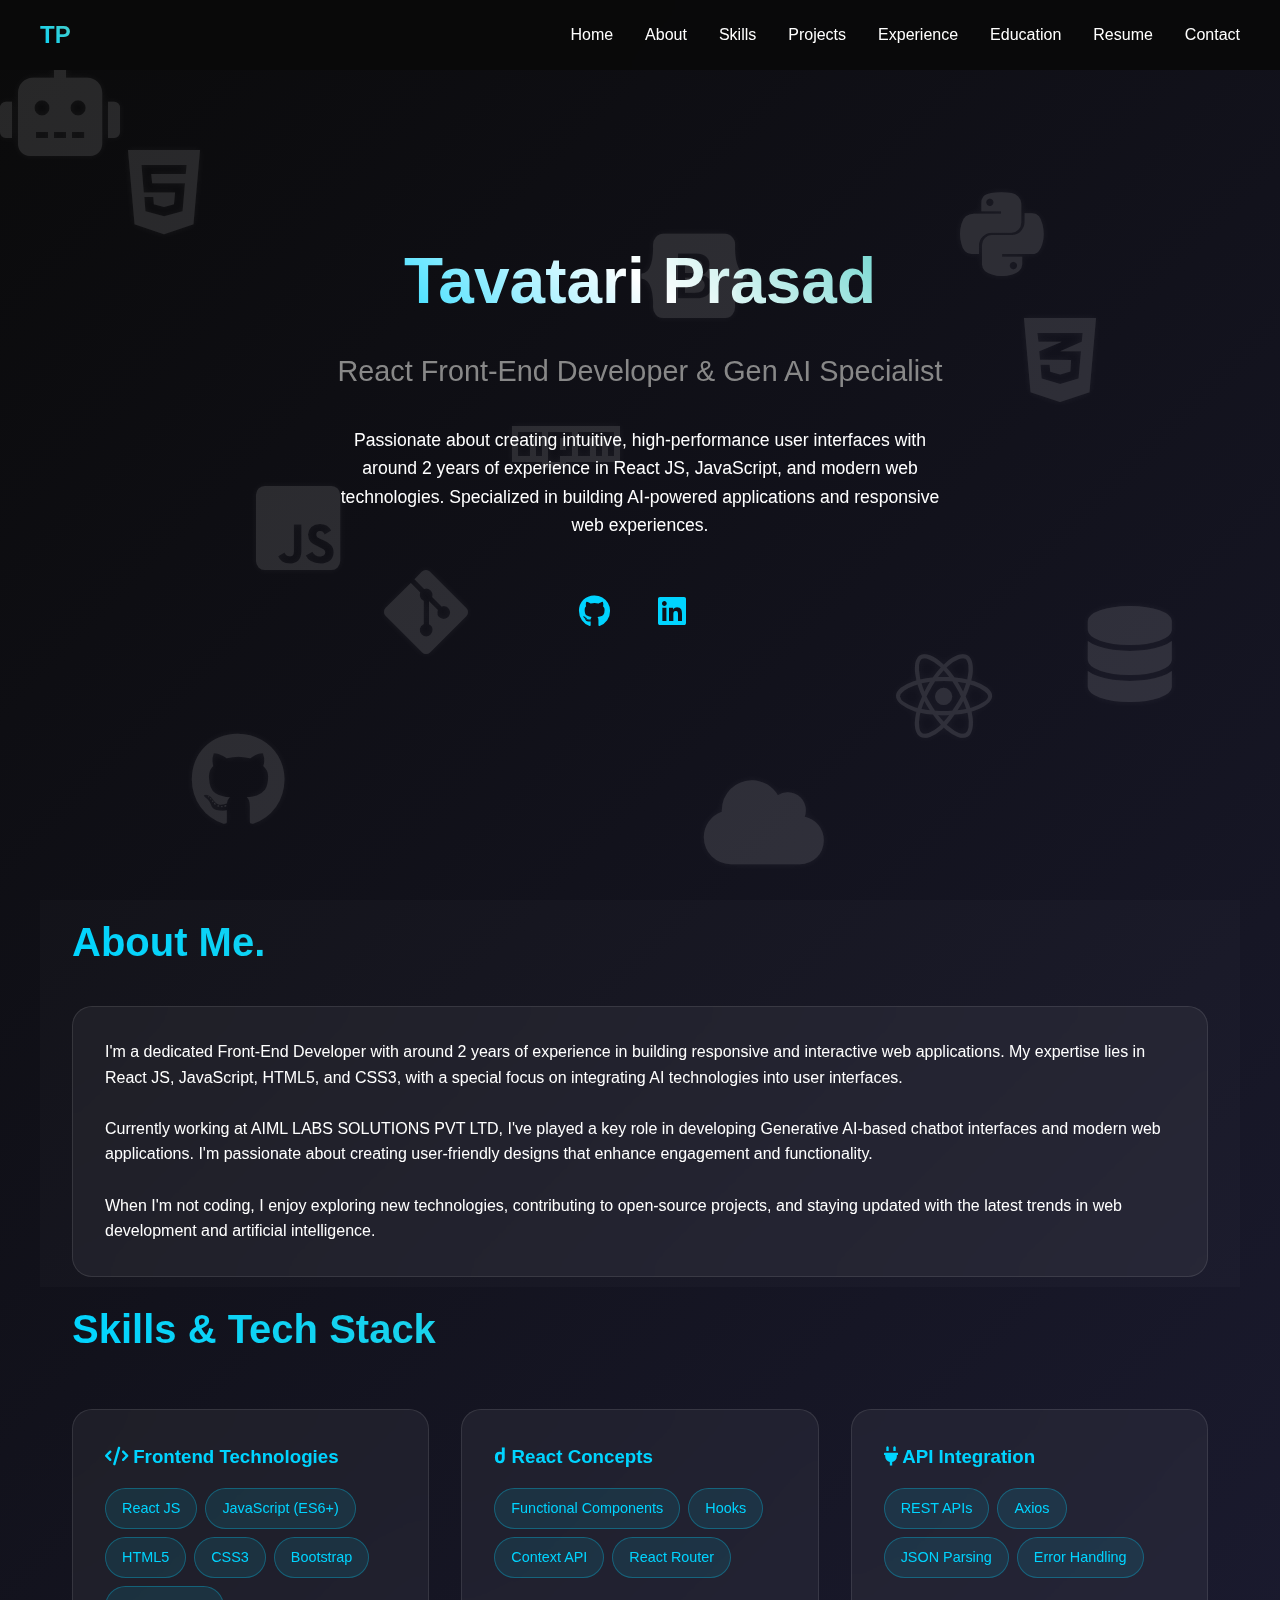
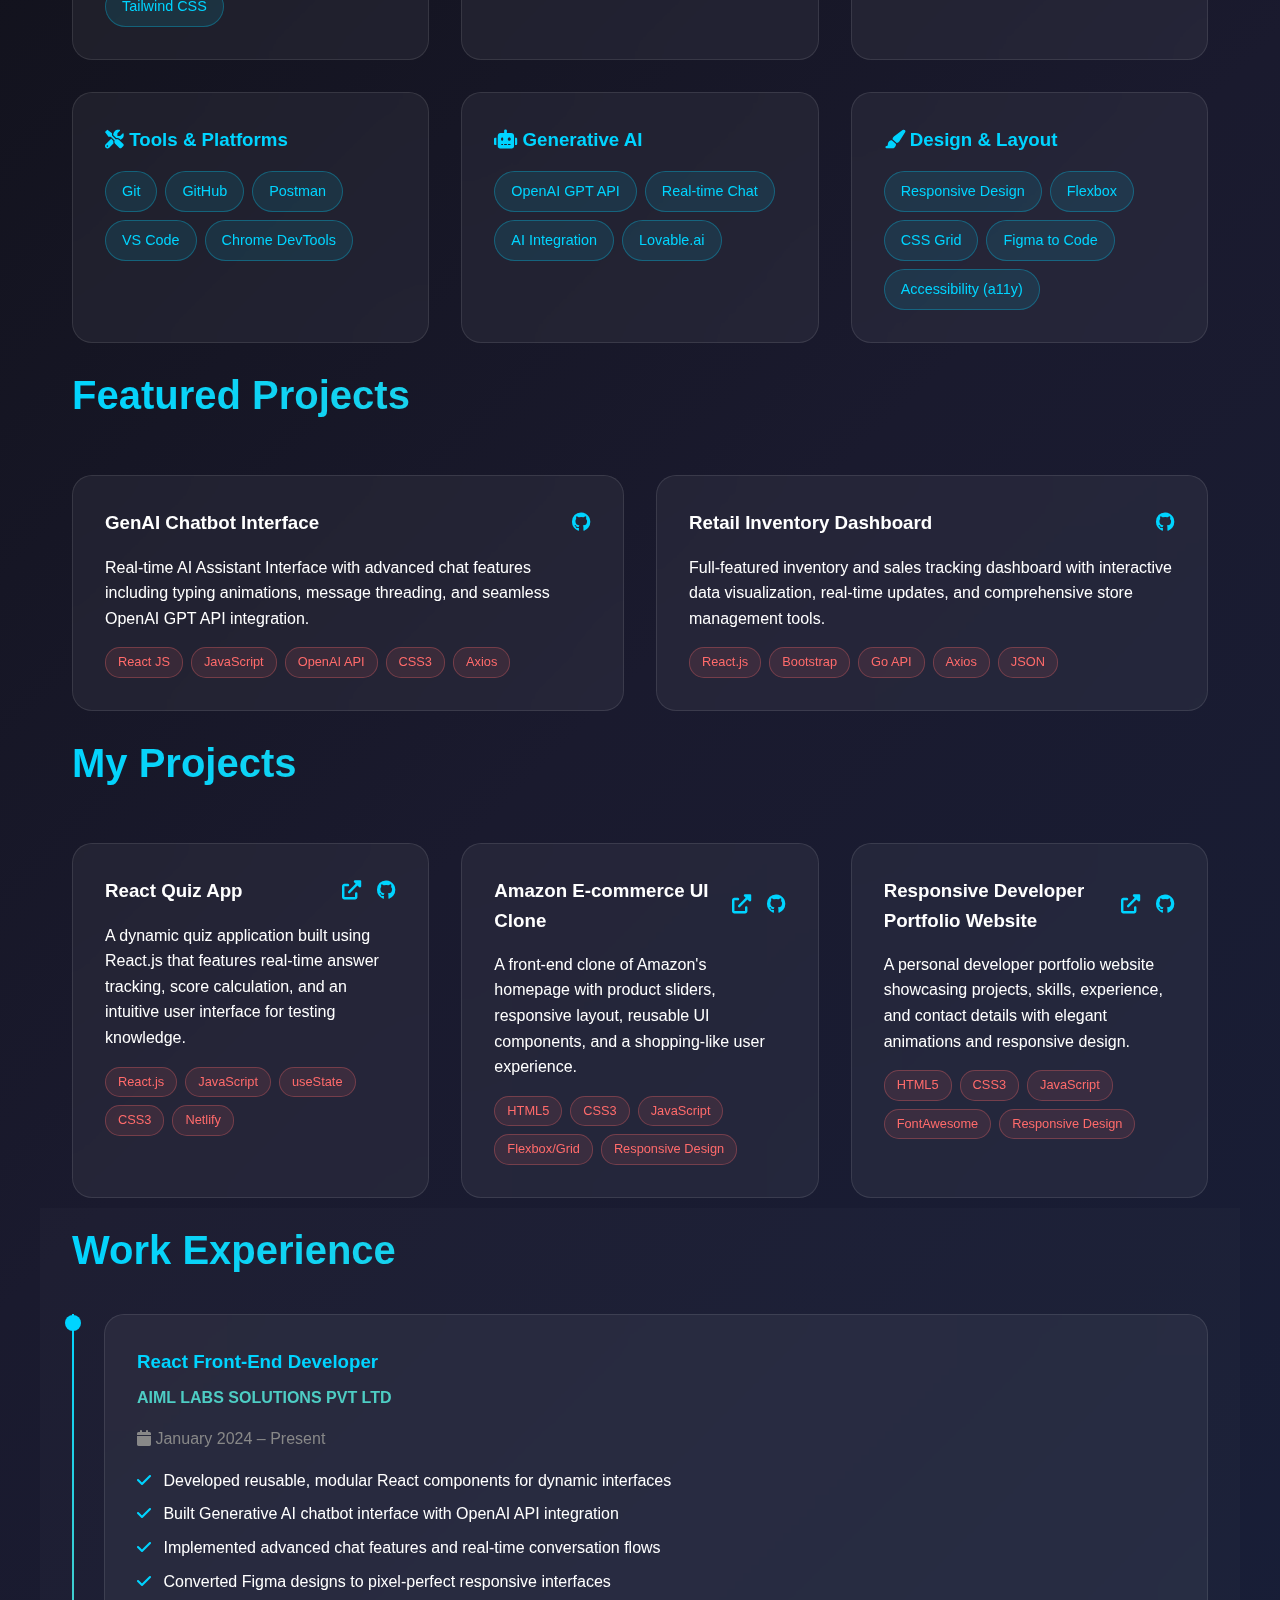
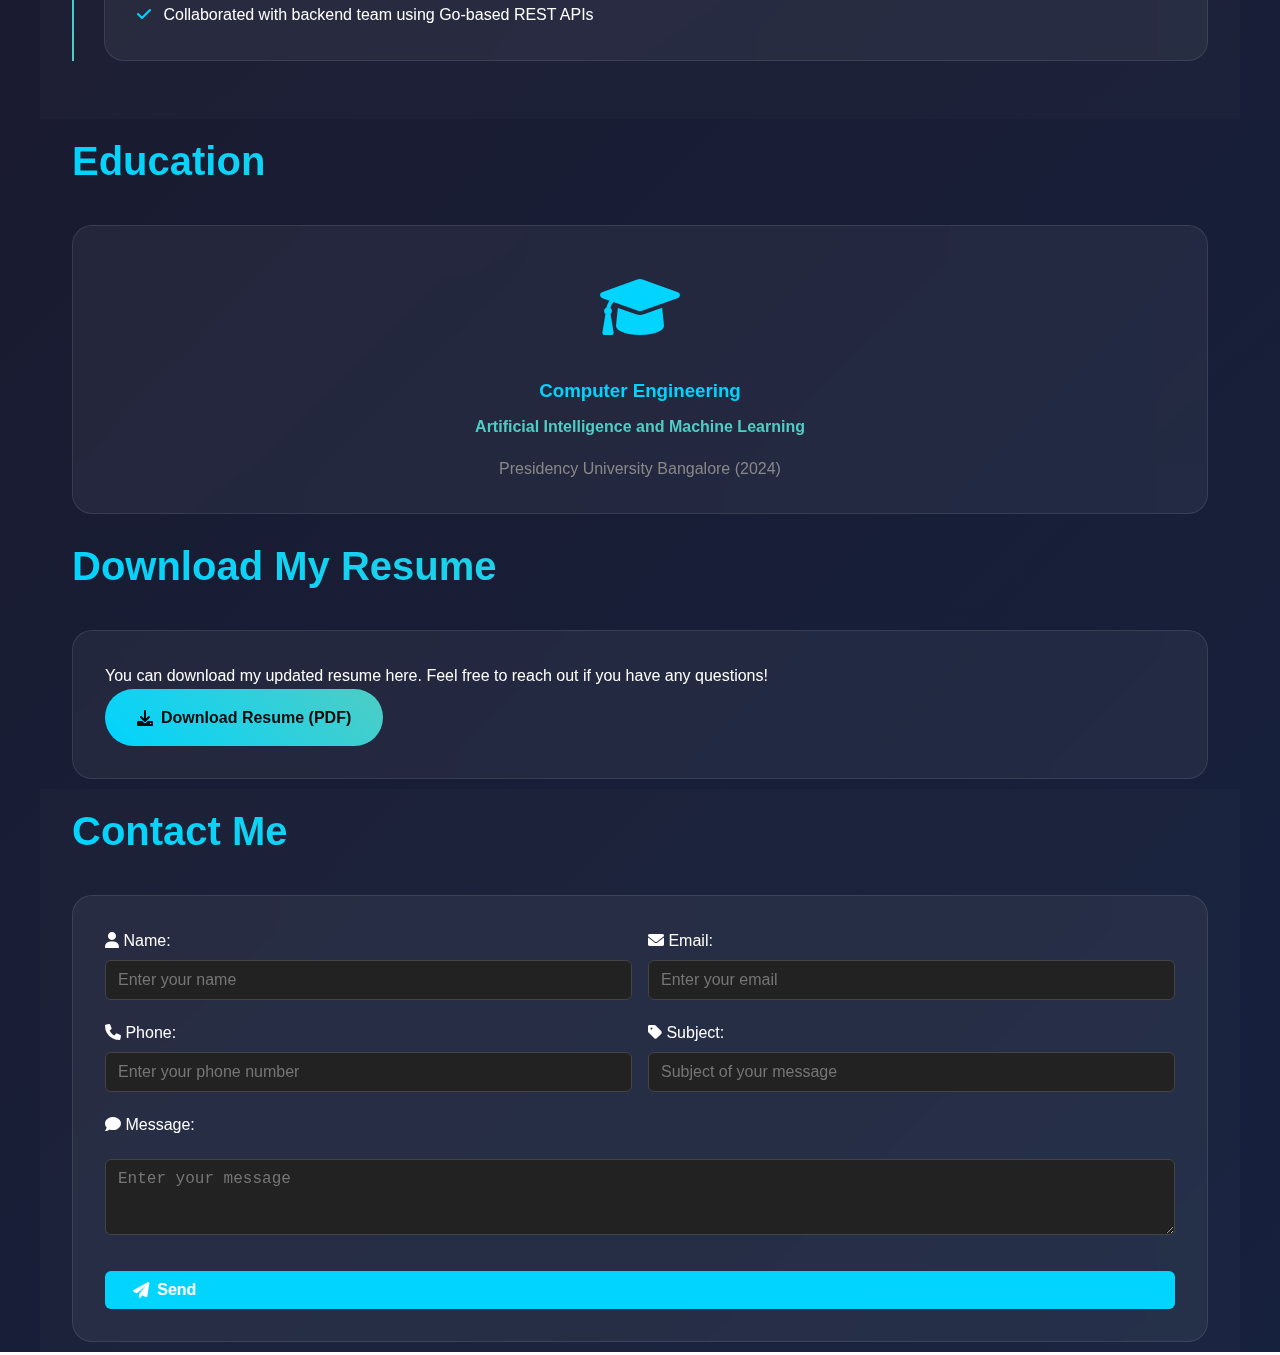
<file: index.html>
<!DOCTYPE html>
<html lang="en">
  <head>
    <meta charset="UTF-8" />
    <meta name="viewport" content="width=device-width, initial-scale=1.0" />
    <title>Tavatari Prasad - React Front-End Developer</title>
    <link
      href="https://cdnjs.cloudflare.com/ajax/libs/font-awesome/6.0.0/css/all.min.css"
      rel="stylesheet"
    />
    <link rel="stylesheet" href="Style.css" />
    <link
      href="https://cdnjs.cloudflare.com/ajax/libs/font-awesome/6.0.0/css/all.min.css"
      rel="stylesheet"
    />
  </head>
  <body>
    <!-- Animated Background -->
    <div class="particles" id="particles"></div>

    <!-- Navigation -->
    <nav id="navbar">
      <div class="nav-container">
        <div class="logo">TP</div>
        <ul class="nav-links">
          <li><a href="#home">Home</a></li>
          <li><a href="#about">About</a></li>
          <li><a href="#skills">Skills</a></li>
          <li><a href="#projects">Projects</a></li>
          <li><a href="#experience">Experience</a></li>
          <li><a href="#education">Education</a></li>
          <li><a href="#resume">Resume</a></li>
          <li><a href="#contact">Contact</a></li>
        </ul>
        <div class="mobile-toggle">
          <i class="fas fa-bars"></i>
        </div>
      </div>
    </nav>

    <!-- Home / Landing Page -->
    <section id="home" class="hero">
      <div class="hero-content">
        <h1>Tavatari Prasad</h1>
        <p class="subtitle">React Front-End Developer & Gen AI Specialist</p>
        <p class="description">
          Passionate about creating intuitive, high-performance user interfaces
          with around 2 years of experience in React JS, JavaScript, and modern
          web technologies. Specialized in building AI-powered applications and
          responsive web experiences.
        </p>
        <div class="social-links">
      <a href="https://github.com/PRASAD1912200" title="GitHub" target="_blank">
        <i class="fab fa-github"></i>
      </a>
      <a href="https://www.linkedin.com/in/prasadtavatari/" title="LinkedIn" target="_blank">
        <i class="fab fa-linkedin"></i>
      </a>
    </div>
      </div>
      
    </section>

    <!-- About Me -->
    <section id="about" class="about scroll-offset">
      <div class="about-text">
        <h2 class="section-title">About Me.</h2>
        <div class="glass-card">
          <p>
            I'm a dedicated Front-End Developer with around 2 years of
            experience in building responsive and interactive web applications.
            My expertise lies in React JS, JavaScript, HTML5, and CSS3, with a
            special focus on integrating AI technologies into user interfaces.
          </p>
          <br />
          <p>
            Currently working at AIML LABS SOLUTIONS PVT LTD, I've played a key
            role in developing Generative AI-based chatbot interfaces and modern
            web applications. I'm passionate about creating user-friendly
            designs that enhance engagement and functionality.
          </p>
          <br />
          <p>
            When I'm not coding, I enjoy exploring new technologies,
            contributing to open-source projects, and staying updated with the
            latest trends in web development and artificial intelligence.
          </p>
        </div>
      </div>
    </section>

    <!-- Skills / Tech Stack -->
    <section id="skills" class="skills scroll-offset">
      <h2 class="section-title">Skills & Tech Stack</h2>
      <div class="skills-grid">
        <div class="glass-card skill-category">
          <h3><i class="fas fa-code"></i> Frontend Technologies</h3>
          <div class="skill-tags">
            <span class="skill-tag">React JS</span>
            <span class="skill-tag">JavaScript (ES6+)</span>
            <span class="skill-tag">HTML5</span>
            <span class="skill-tag">CSS3</span>
            <span class="skill-tag">Bootstrap</span>
            <span class="skill-tag">Tailwind CSS</span>
          </div>
        </div>
        <div class="glass-card skill-category">
          <h3><i class="fas fa-react"></i> React Concepts</h3>
          <div class="skill-tags">
            <span class="skill-tag">Functional Components</span>
            <span class="skill-tag">Hooks</span>
            <span class="skill-tag">Context API</span>
            <span class="skill-tag">React Router</span>
          </div>
        </div>
        <div class="glass-card skill-category">
          <h3><i class="fas fa-plug"></i> API Integration</h3>
          <div class="skill-tags">
            <span class="skill-tag">REST APIs</span>
            <span class="skill-tag">Axios</span>
            <span class="skill-tag">JSON Parsing</span>
            <span class="skill-tag">Error Handling</span>
          </div>
        </div>
        <div class="glass-card skill-category">
          <h3><i class="fas fa-tools"></i> Tools & Platforms</h3>
          <div class="skill-tags">
            <span class="skill-tag">Git</span>
            <span class="skill-tag">GitHub</span>
            <span class="skill-tag">Postman</span>
            <span class="skill-tag">VS Code</span>
            <span class="skill-tag">Chrome DevTools</span>
          </div>
        </div>
        <div class="glass-card skill-category">
          <h3><i class="fas fa-robot"></i> Generative AI</h3>
          <div class="skill-tags">
            <span class="skill-tag">OpenAI GPT API</span>
            <span class="skill-tag">Real-time Chat</span>
            <span class="skill-tag">AI Integration</span>
            <span class="skill-tag">Lovable.ai</span>
          </div>
        </div>
        <div class="glass-card skill-category">
          <h3><i class="fas fa-paint-brush"></i> Design & Layout</h3>
          <div class="skill-tags">
            <span class="skill-tag">Responsive Design</span>
            <span class="skill-tag">Flexbox</span>
            <span class="skill-tag">CSS Grid</span>
            <span class="skill-tag">Figma to Code</span>
            <span class="skill-tag">Accessibility (a11y)</span>
          </div>
        </div>
      </div>
    </section>

    <!-- Projects -->
    <section id="projects" class="projects scroll-offset">
      <h2 class="section-title">Featured Projects</h2>
      <div class="projects-grid">
        <div class="glass-card project-card">
          <div class="project-header">
            <h3>GenAI Chatbot Interface</h3>
            <div class="project-links">
              <a href="https://github.com/PRASAD1912200/Chat_Bot" title="GitHub"
                ><i class="fab fa-github"></i
              ></a>
            </div>
          </div>
          <p>
            Real-time AI Assistant Interface with advanced chat features
            including typing animations, message threading, and seamless OpenAI
            GPT API integration.
          </p>
          <div class="tech-stack">
            <span class="tech-tag">React JS</span>
            <span class="tech-tag">JavaScript</span>
            <span class="tech-tag">OpenAI API</span>
            <span class="tech-tag">CSS3</span>
            <span class="tech-tag">Axios</span>
          </div>
        </div>
        <div class="glass-card project-card">
          <div class="project-header">
            <h3>Retail Inventory Dashboard</h3>
            <div class="project-links">
              <a
                href="https://github.com/PRASAD1912200/Retail-Inventory-Sales-Tracker-Dashboard"
                title="GitHub"
                ><i class="fab fa-github"></i
              ></a>
            </div>
          </div>
          <p>
            Full-featured inventory and sales tracking dashboard with
            interactive data visualization, real-time updates, and comprehensive
            store management tools.
          </p>
          <div class="tech-stack">
            <span class="tech-tag">React.js</span>
            <span class="tech-tag">Bootstrap</span>
            <span class="tech-tag">Go API</span>
            <span class="tech-tag">Axios</span>
            <span class="tech-tag">JSON</span>
          </div>
        </div>
      </div>
    </section>
    <section id="projects" class="projects scroll-offset">
      <h2 class="section-title">My Projects</h2>
      <div class="projects-grid">
        <div class="glass-card project-card">
          <div class="project-header">
            <h3>React Quiz App</h3>
            <div class="project-links">
              <a
                href="https://quiz-app-two-iota-63.vercel.app/"
                title="Live Demo"
                ><i class="fas fa-external-link-alt"></i
              ></a>
              <a
                href="https://github.com/PRASAD1912200/Quiz_App"
                title="GitHub"
                target="_blank"
              >
                <i class="fab fa-github"></i>
              </a>
            </div>
          </div>
          <p>
            A dynamic quiz application built using React.js that features
            real-time answer tracking, score calculation, and an intuitive user
            interface for testing knowledge.
          </p>
          <div class="tech-stack">
            <span class="tech-tag">React.js</span>
            <span class="tech-tag">JavaScript</span>
            <span class="tech-tag">useState</span>
            <span class="tech-tag">CSS3</span>
            <span class="tech-tag">Netlify</span>
          </div>
        </div>
        <div class="glass-card project-card">
          <div class="project-header">
            <h3>Amazon E-commerce UI Clone</h3>
            <div class="project-links">
              <a
                href="https://amazon-clone-app-two.vercel.app/"
                title="Live Demo"
                ><i class="fas fa-external-link-alt"></i
              ></a>
              <a
                href="https://github.com/PRASAD1912200/Amazon_Clone_App"
                title="GitHub"
                ><i class="fab fa-github"></i
              ></a>
            </div>
          </div>
          <p>
            A front-end clone of Amazon's homepage with product sliders,
            responsive layout, reusable UI components, and a shopping-like user
            experience.
          </p>
          <div class="tech-stack">
            <span class="tech-tag">HTML5</span>
            <span class="tech-tag">CSS3</span>
            <span class="tech-tag">JavaScript</span>
            <span class="tech-tag">Flexbox/Grid</span>
            <span class="tech-tag">Responsive Design</span>
          </div>
        </div>
        <div class="glass-card project-card">
          <div class="project-header">
            <h3>Responsive Developer Portfolio Website</h3>
            <div class="project-links">
              <a
                href="https://port-folio-alpha-swart.vercel.app/"
                title="Live Demo"
                target="_blank"
                ><i class="fas fa-external-link-alt"></i
              ></a>
              <a
                href="https://github.com/PRASAD1912200/PortFolio"
                title="GitHub"
                target="_blank"
                ><i class="fab fa-github"></i
              ></a>
            </div>
          </div>
          <p>
            A personal developer portfolio website showcasing projects, skills,
            experience, and contact details with elegant animations and
            responsive design.
          </p>
          <div class="tech-stack">
            <span class="tech-tag">HTML5</span>
            <span class="tech-tag">CSS3</span>
            <span class="tech-tag">JavaScript</span>
            <span class="tech-tag">FontAwesome</span>
            <span class="tech-tag">Responsive Design</span>
          </div>
        </div>
      </div>
    </section>

    <!-- Experience / Work History -->
    <section id="experience" class="experience scroll-offset">
      <h2 class="section-title">Work Experience</h2>
      <div class="timeline">
        <div class="timeline-item glass-card">
          <h3 style="color: var(--primary); margin-bottom: 0.5rem">
            React Front-End Developer
          </h3>
          <h4 style="color: var(--accent); margin-bottom: 1rem">
            AIML LABS SOLUTIONS PVT LTD
          </h4>
          <p style="color: var(--gray); margin-bottom: 1rem">
            <i class="fas fa-calendar"></i> January 2024 – Present
          </p>
          <ul style="list-style: none; padding: 0">
            <li style="margin-bottom: 0.5rem">
              <i
                class="fas fa-check"
                style="color: var(--primary); margin-right: 0.5rem"
              ></i>
              Developed reusable, modular React components for dynamic
              interfaces
            </li>
            <li style="margin-bottom: 0.5rem">
              <i
                class="fas fa-check"
                style="color: var(--primary); margin-right: 0.5rem"
              ></i>
              Built Generative AI chatbot interface with OpenAI API integration
            </li>
            <li style="margin-bottom: 0.5rem">
              <i
                class="fas fa-check"
                style="color: var(--primary); margin-right: 0.5rem"
              ></i>
              Implemented advanced chat features and real-time conversation
              flows
            </li>
            <li style="margin-bottom: 0.5rem">
              <i
                class="fas fa-check"
                style="color: var(--primary); margin-right: 0.5rem"
              ></i>
              Converted Figma designs to pixel-perfect responsive interfaces
            </li>
            <li>
              <i
                class="fas fa-check"
                style="color: var(--primary); margin-right: 0.5rem"
              ></i>
              Collaborated with backend team using Go-based REST APIs
            </li>
          </ul>
        </div>
      </div>
    </section>

    <!-- Education -->
    <section id="education" class="education scroll-offset">
      <h2 class="section-title">Education</h2>
      <div class="glass-card education-card">
        <div class="education-icon">
          <i class="fas fa-graduation-cap"></i>
        </div>
        <h3 style="color: var(--primary); margin-bottom: 0.5rem">
          Computer Engineering
        </h3>
        <h4 style="color: var(--accent); margin-bottom: 1rem">
          Artificial Intelligence and Machine Learning
        </h4>
        <p style="color: var(--gray)">Presidency University Bangalore (2024)</p>
      </div>
    </section>

    <section id="resume" class="resume scroll-offset">
      <h2 class="section-title">Download My Resume</h2>
      <div class="resume-content glass-card">
        <p>
          You can download my updated resume here. Feel free to reach out if you
          have any questions!
        </p>
        <a
          href="Assets/React_Prasad_.pdf"
          class="btn btn-primary"
          download
        >
          <i class="fas fa-download"></i> Download Resume (PDF)
        </a>
      </div>
    </section>
    <section id="contact" class="contact scroll-offset">
      <h2 class="section-title">Contact Me</h2>
      <div class="glass-card contact-card">
        <!-- CONTACT FORM -->
        <form id="contactForm" class="contact-form">
          <div style="display: flex; gap: 16px">
            <div style="flex: 1">
              <label for="name"><i class="fas fa-user"></i> Name:</label>
              <input
                type="text"
                id="name"
                name="name"
                placeholder="Enter your name"
                required
              />
            </div>
            <div style="flex: 1">
              <label for="email"><i class="fas fa-envelope"></i> Email:</label>
              <input
                type="email"
                id="email"
                name="email"
                placeholder="Enter your email"
                required
              />
            </div>
          </div>

          <div style="display: flex; gap: 16px">
            <div style="flex: 1">
              <label for="phone"><i class="fas fa-phone"></i> Phone:</label>
              <input
                type="tel"
                id="phone"
                name="phone"
                placeholder="Enter your phone number"
                required
              />
            </div>
            <div style="flex: 1">
              <label for="subject"><i class="fas fa-tag"></i> Subject:</label>
              <input
                type="text"
                id="subject"
                name="subject"
                placeholder="Subject of your message"
                required
              />
            </div>
          </div>

          <label for="message"><i class="fas fa-comment"></i> Message:</label>
          <textarea
            id="message"
            name="message"
            rows="3"
            placeholder="Enter your message"
            required
          ></textarea>

          <button
            type="submit"
            class="btn btn-secondary"
            style="margin-top: 16px"
          >
            <i class="fas fa-paper-plane"></i> Send
          </button>
        </form>

        <!-- SUCCESS MESSAGE -->
        <div id="formSuccess" class="form-success">
          <i class="fas fa-check-circle"></i> Thank you! Your message has been
          sent.
        </div>
      </div>
    </section>

    <!-- Floating Skill Icons Background -->
    <div class="icon-background">
      <i class="fab fa-html5"></i>
      <i class="fab fa-css3-alt"></i>
      <i class="fab fa-js-square"></i>
      <i class="fab fa-react"></i>
      <i class="fab fa-bootstrap"></i>
      <i class="fab fa-git-alt"></i>
      <i class="fab fa-github"></i>
      <i class="fab fa-python"></i>
      <i class="fab fa-npm"></i>
      <i class="fas fa-database"></i>
      <i class="fas fa-cloud"></i>
      <i class="fas fa-robot"></i>
    </div>
    <script>
      const form = document.getElementById("contactForm");
      const successMessage = document.getElementById("formSuccess");

      form.addEventListener("submit", function (event) {
        event.preventDefault(); // Stop page reload

        const formData = new FormData(form);

        fetch("https://formspree.io/f/xldlllay", {
          method: "POST",
          body: formData,
          headers: {
            Accept: "application/json",
          },
        })
          .then((response) => {
            if (response.ok) {
              form.classList.add("hidden"); // Hide the form smoothly
              successMessage.classList.add("show"); // Show thank-you message
              form.reset();
            } else {
              alert("❌ Submission failed. Please try again.");
            }
          })
          .catch(() => {
            alert(
              "❌ Submission error. Please check your internet connection."
            );
          });
      });
    </script>
  </body>
</html>
</file>
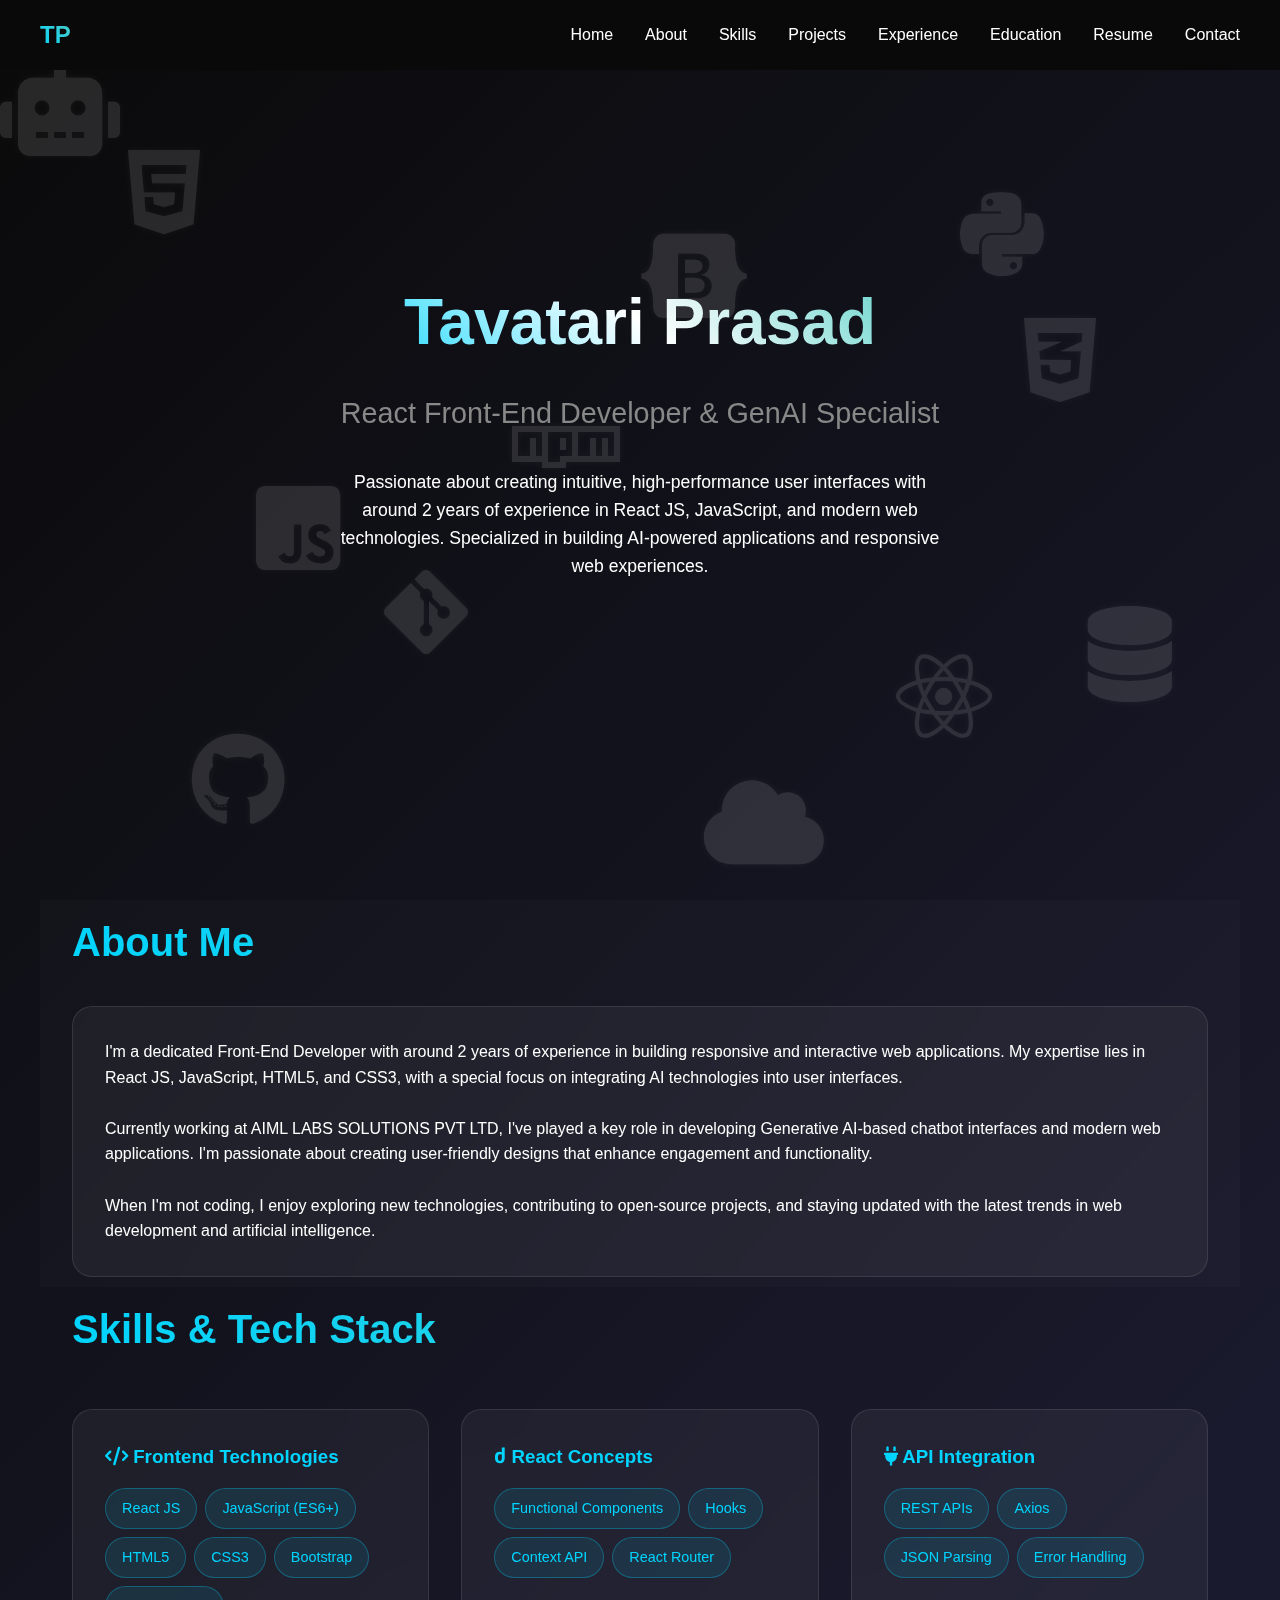
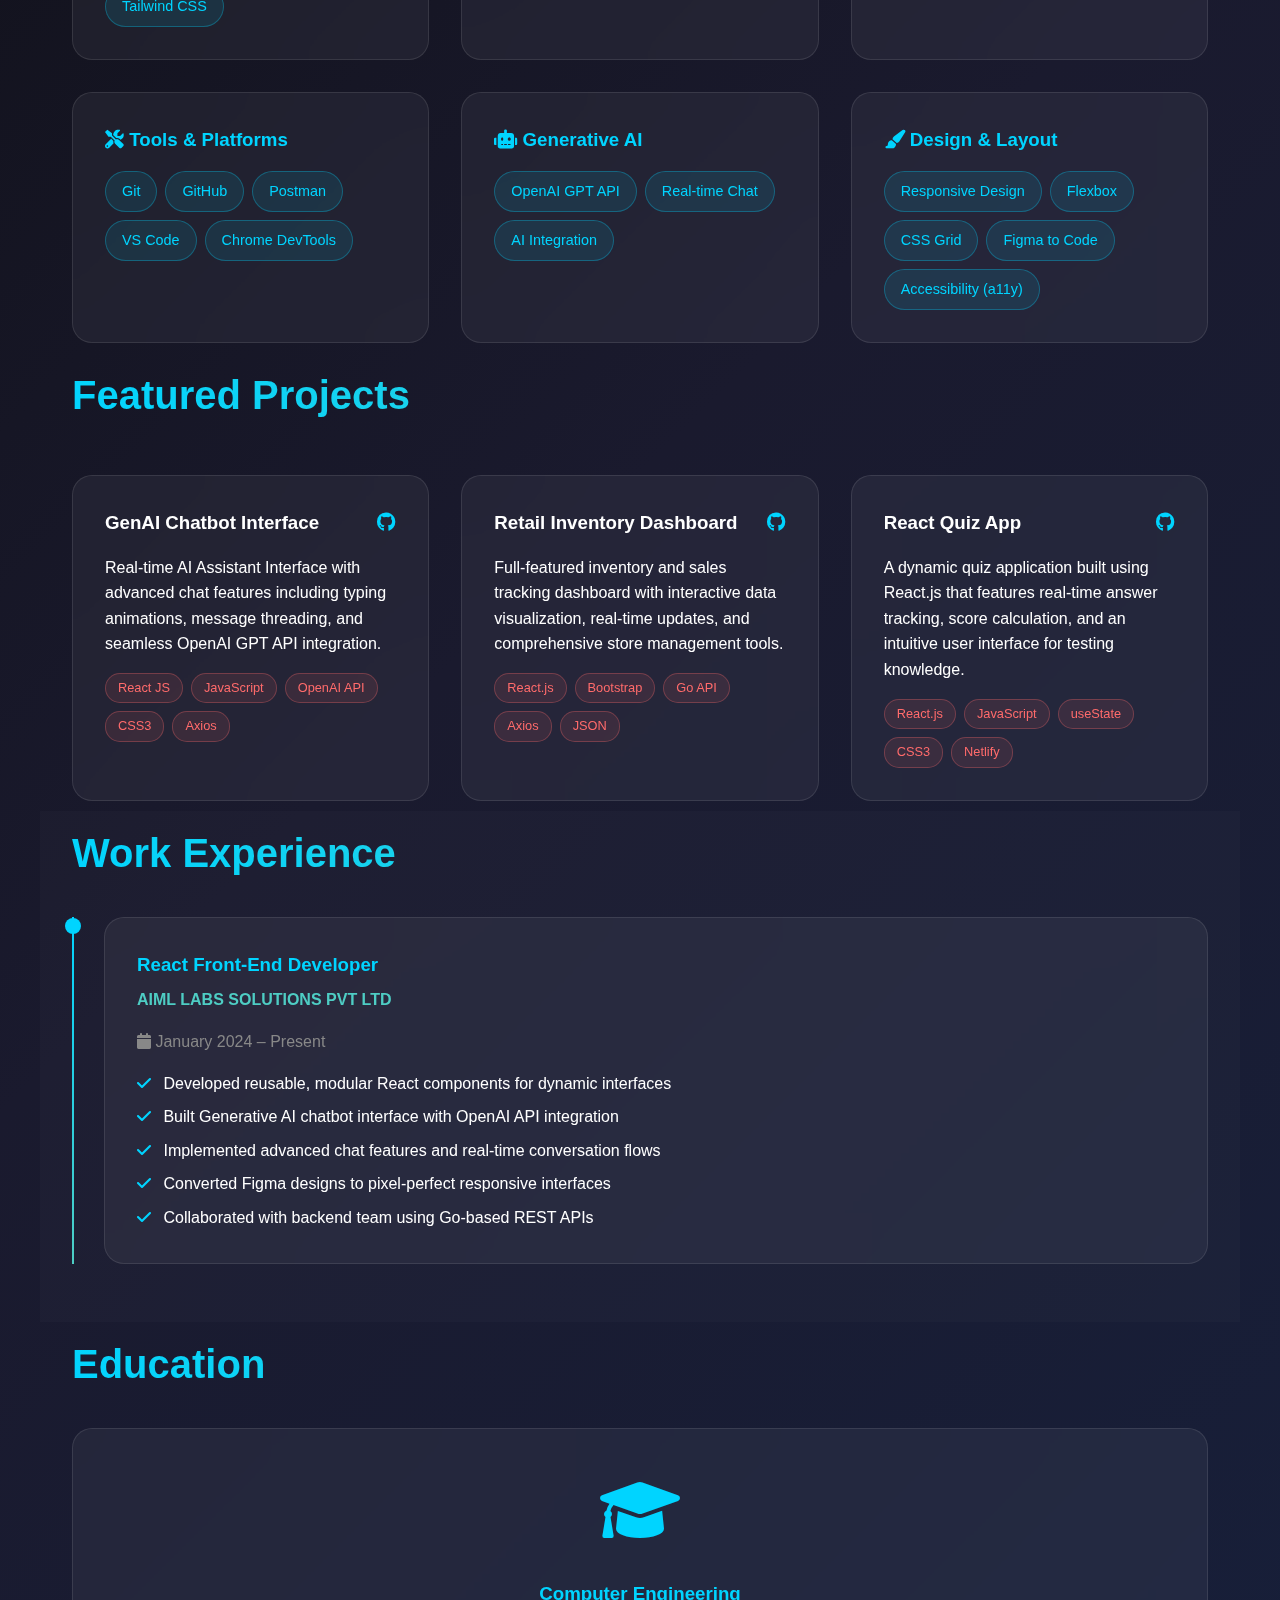
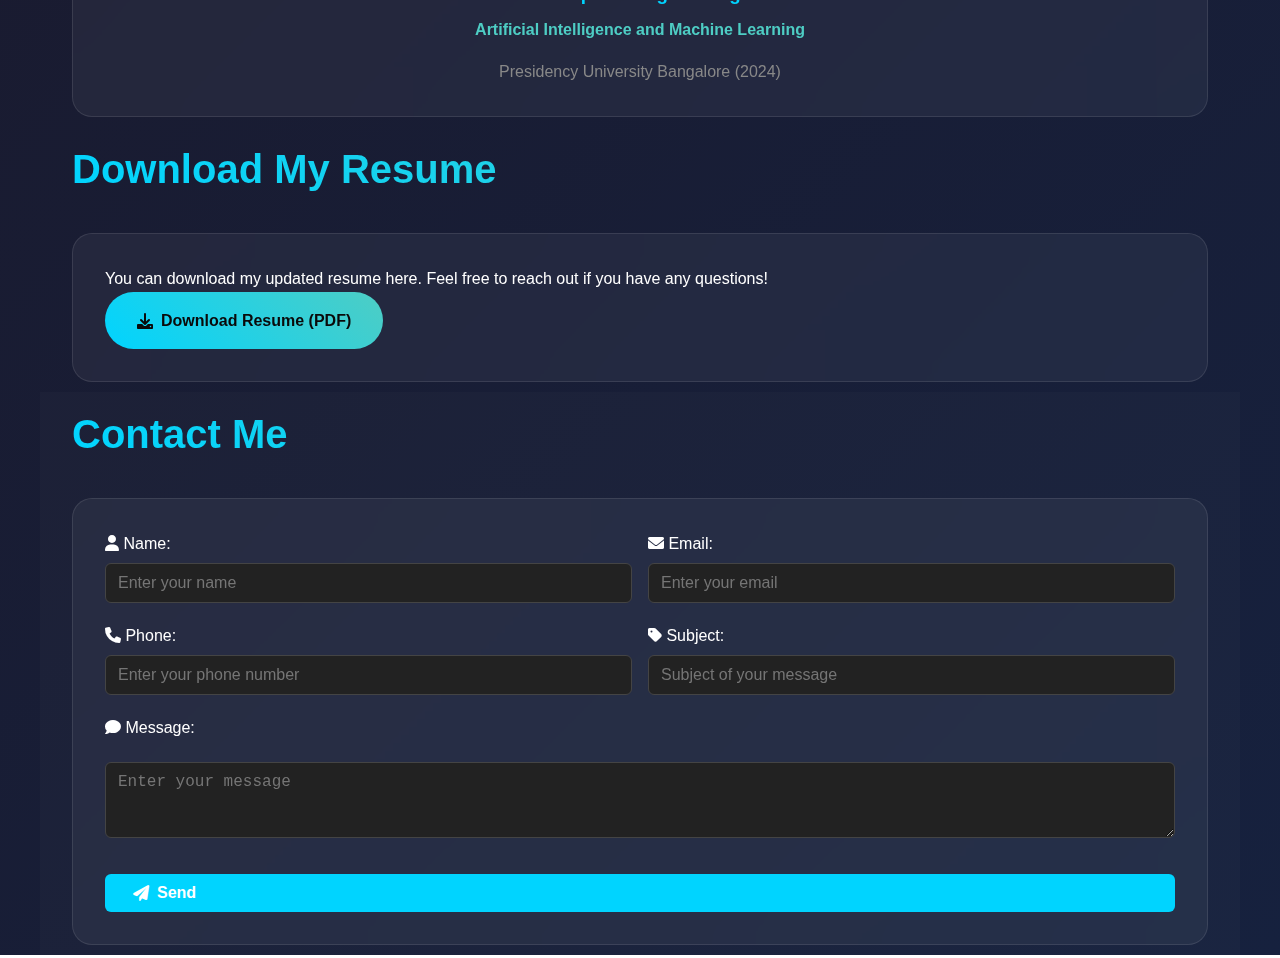
<file: PortFolio.html>
<!DOCTYPE html>
<html lang="en">
<head>
    <meta charset="UTF-8">
    <meta name="viewport" content="width=device-width, initial-scale=1.0">
    <title>Tavatari Prasad - React Front-End Developer</title>
    <link href="https://cdnjs.cloudflare.com/ajax/libs/font-awesome/6.0.0/css/all.min.css" rel="stylesheet">
    <link rel="stylesheet" href="Style.css">
    <link href="https://cdnjs.cloudflare.com/ajax/libs/font-awesome/6.0.0/css/all.min.css" rel="stylesheet">

</head>
<body>
    <!-- Animated Background -->
    <div class="particles" id="particles"></div>

    <!-- Navigation -->
    <nav id="navbar">
        <div class="nav-container">
            <div class="logo">TP</div>
            <ul class="nav-links">
                <li><a href="#home">Home</a></li>
                <li><a href="#about">About</a></li>
                <li><a href="#skills">Skills</a></li>
                <li><a href="#projects">Projects</a></li>
                <li><a href="#experience">Experience</a></li>
                <li><a href="#education">Education</a></li>
                <li><a href="#resume">Resume</a></li>
                <li><a href="#contact">Contact</a></li>
                
            </ul>
            <div class="mobile-toggle">
                <i class="fas fa-bars"></i>
            </div>
        </div>
    </nav>

    <!-- Home / Landing Page -->
    <section id="home" class="hero">
        
        <div class="hero-content">
            <h1>Tavatari Prasad</h1>
            <p class="subtitle">React Front-End Developer & GenAI Specialist</p>
            <p class="description">
                Passionate about creating intuitive, high-performance user interfaces with around 2 years of experience in React JS, JavaScript, and modern web technologies. Specialized in building AI-powered applications and responsive web experiences.
            </p>
            
        </div>
    </section>

    <!-- About Me -->
    <section id="about" class="about scroll-offset">
        
            
            <div class="about-text ">
                <h2 class="section-title">About Me</h2>
                <div class="glass-card">
                <p>
                    I'm a dedicated Front-End Developer with around 2 years of experience in building responsive and interactive web applications. My expertise lies in React JS, JavaScript, HTML5, and CSS3, with a special focus on integrating AI technologies into user interfaces.
                </p>
                <br>
                <p>
                    Currently working at AIML LABS SOLUTIONS PVT LTD, I've played a key role in developing Generative AI-based chatbot interfaces and modern web applications. I'm passionate about creating user-friendly designs that enhance engagement and functionality.
                </p>
                <br>
                <p>
                    When I'm not coding, I enjoy exploring new technologies, contributing to open-source projects, and staying updated with the latest trends in web development and artificial intelligence.
                </p>
                </div>
            </div>
        
    </section>

    <!-- Skills / Tech Stack -->
    <section id="skills" class="skills scroll-offset">
        <h2 class="section-title">Skills & Tech Stack</h2>
        <div class="skills-grid">
            <div class="glass-card skill-category">
                <h3><i class="fas fa-code"></i> Frontend Technologies</h3>
                <div class="skill-tags">
                    <span class="skill-tag">React JS</span>
                    <span class="skill-tag">JavaScript (ES6+)</span>
                    <span class="skill-tag">HTML5</span>
                    <span class="skill-tag">CSS3</span>
                    <span class="skill-tag">Bootstrap</span>
                    <span class="skill-tag">Tailwind CSS</span>
                </div>
            </div>
            <div class="glass-card skill-category">
                <h3><i class="fas fa-react"></i> React Concepts</h3>
                <div class="skill-tags">
                    <span class="skill-tag">Functional Components</span>
                    <span class="skill-tag">Hooks</span>
                    <span class="skill-tag">Context API</span>
                    <span class="skill-tag">React Router</span>
                </div>
            </div>
            <div class="glass-card skill-category">
                <h3><i class="fas fa-plug"></i> API Integration</h3>
                <div class="skill-tags">
                    <span class="skill-tag">REST APIs</span>
                    <span class="skill-tag">Axios</span>
                    <span class="skill-tag">JSON Parsing</span>
                    <span class="skill-tag">Error Handling</span>
                </div>
            </div>
            <div class="glass-card skill-category">
                <h3><i class="fas fa-tools"></i> Tools & Platforms</h3>
                <div class="skill-tags">
                    <span class="skill-tag">Git</span>
                    <span class="skill-tag">GitHub</span>
                    <span class="skill-tag">Postman</span>
                    <span class="skill-tag">VS Code</span>
                    <span class="skill-tag">Chrome DevTools</span>
                </div>
            </div>
            <div class="glass-card skill-category">
                <h3><i class="fas fa-robot"></i> Generative AI</h3>
                <div class="skill-tags">
                    <span class="skill-tag">OpenAI GPT API</span>
                    <span class="skill-tag">Real-time Chat</span>
                    <span class="skill-tag">AI Integration</span>
                </div>
            </div>
            <div class="glass-card skill-category">
                <h3><i class="fas fa-paint-brush"></i> Design & Layout</h3>
                <div class="skill-tags">
                    <span class="skill-tag">Responsive Design</span>
                    <span class="skill-tag">Flexbox</span>
                    <span class="skill-tag">CSS Grid</span>
                    <span class="skill-tag">Figma to Code</span>
                    <span class="skill-tag">Accessibility (a11y)</span>
                </div>
            </div>
        </div>
    </section>

    <!-- Projects -->
    <section id="projects" class="projects scroll-offset">
        <h2 class="section-title">Featured Projects</h2>
        <div class="projects-grid">
            <div class="glass-card project-card">
                <div class="project-header">
                    <h3>GenAI Chatbot Interface</h3>
                    <div class="project-links">
                    
                        <a href="https://github.com/PRASAD19122001/ChatBot" title="GitHub"><i class="fab fa-github"></i></a>
                    </div>
                </div>
                <p>Real-time AI Assistant Interface with advanced chat features including typing animations, message threading, and seamless OpenAI GPT API integration.</p>
                <div class="tech-stack">
                    <span class="tech-tag">React JS</span>
                    <span class="tech-tag">JavaScript</span>
                    <span class="tech-tag">OpenAI API</span>
                    <span class="tech-tag">CSS3</span>
                    <span class="tech-tag">Axios</span>
                </div>
            </div>
            <div class="glass-card project-card">
                <div class="project-header">
                    <h3>Retail Inventory Dashboard</h3>
                    <div class="project-links">
                        <a href="https://github.com/PRASAD19122001/Retail-Inventory-Sales-Tracker-Dashboard" title="GitHub"><i class="fab fa-github"></i></a>
                    </div>
                </div>
                <p>Full-featured inventory and sales tracking dashboard with interactive data visualization, real-time updates, and comprehensive store management tools.</p>
                <div class="tech-stack">
                    <span class="tech-tag">React.js</span>
                    <span class="tech-tag">Bootstrap</span>
                    <span class="tech-tag">Go API</span>
                    <span class="tech-tag">Axios</span>
                    <span class="tech-tag">JSON</span>
                </div>
            </div>
            <div class="glass-card project-card">
                <div class="project-header">
                  <h3>React Quiz App</h3>
                  <div class="project-links">
                    <a href="https://github.com/PRASADTAVATARI/Quiz_App" title="GitHub" target="_blank">
                      <i class="fab fa-github"></i>
                    </a>
                   
                  </div>
                </div>
                <p>
                  A dynamic quiz application built using React.js that features real-time answer tracking, score calculation, and an intuitive user interface for testing knowledge.
                </p>
                <div class="tech-stack">
                  <span class="tech-tag">React.js</span>
                  <span class="tech-tag">JavaScript</span>
                  <span class="tech-tag">useState</span>
                  <span class="tech-tag">CSS3</span>
                  <span class="tech-tag">Netlify</span>
                </div>
            </div>
        </div>
    </section>

    <!-- Experience / Work History -->
    <section id="experience" class="experience scroll-offset">
        <h2 class="section-title">Work Experience</h2>
        <div class="timeline">
            <div class="timeline-item glass-card">
                <h3 style="color: var(--primary); margin-bottom: 0.5rem;">React Front-End Developer</h3>
                <h4 style="color: var(--accent); margin-bottom: 1rem;">AIML LABS SOLUTIONS PVT LTD</h4>
                <p style="color: var(--gray); margin-bottom: 1rem;"><i class="fas fa-calendar"></i> January 2024 – Present</p>
                <ul style="list-style: none; padding: 0;">
                    <li style="margin-bottom: 0.5rem;"><i class="fas fa-check" style="color: var(--primary); margin-right: 0.5rem;"></i> Developed reusable, modular React components for dynamic interfaces</li>
                    <li style="margin-bottom: 0.5rem;"><i class="fas fa-check" style="color: var(--primary); margin-right: 0.5rem;"></i> Built Generative AI chatbot interface with OpenAI API integration</li>
                    <li style="margin-bottom: 0.5rem;"><i class="fas fa-check" style="color: var(--primary); margin-right: 0.5rem;"></i> Implemented advanced chat features and real-time conversation flows</li>
                    <li style="margin-bottom: 0.5rem;"><i class="fas fa-check" style="color: var(--primary); margin-right: 0.5rem;"></i> Converted Figma designs to pixel-perfect responsive interfaces</li>
                    <li><i class="fas fa-check" style="color: var(--primary); margin-right: 0.5rem;"></i> Collaborated with backend team using Go-based REST APIs</li>
                </ul>
            </div>
        </div>
    </section>

    <!-- Education -->
    <section id="education" class="education scroll-offset">
        <h2 class="section-title">Education</h2>
        <div class="glass-card education-card">
            <div class="education-icon">
                <i class="fas fa-graduation-cap"></i>
            </div>
            <h3 style="color: var(--primary); margin-bottom: 0.5rem;">Computer Engineering</h3>
            <h4 style="color: var(--accent); margin-bottom: 1rem;">Artificial Intelligence and Machine Learning</h4>
            <p style="color: var(--gray);">Presidency University Bangalore (2024)</p>
        </div>
    </section>

    

    <section id="resume" class="resume scroll-offset">
    <h2 class="section-title">Download My Resume</h2>
    <div class="resume-content glass-card">
        <p>You can download my updated resume here. Feel free to reach out if you have any questions!</p>
        <a href="Assets/Prasad_React_Resume.pdf" class="btn btn-primary" download>
            <i class="fas fa-download"></i> Download Resume (PDF)
        </a>
    </div>
    </section>
    <section id="contact" class="contact scroll-offset">
  <h2 class="section-title">Contact Me</h2>
  <div class="glass-card contact-card">
    <!-- CONTACT FORM -->
    <form id="contactForm" class="contact-form">
      <div style="display: flex; gap: 16px;">
        <div style="flex: 1;">
          <label for="name"><i class="fas fa-user"></i> Name:</label>
          <input type="text" id="name" name="name" placeholder="Enter your name" required>
        </div>
        <div style="flex: 1;">
          <label for="email"><i class="fas fa-envelope"></i> Email:</label>
          <input type="email" id="email" name="email" placeholder="Enter your email" required>
        </div>
      </div>

      <div style="display: flex; gap: 16px;">
        <div style="flex: 1;">
          <label for="phone"><i class="fas fa-phone"></i> Phone:</label>
          <input type="tel" id="phone" name="phone" placeholder="Enter your phone number" required>
        </div>
        <div style="flex: 1;">
          <label for="subject"><i class="fas fa-tag"></i> Subject:</label>
          <input type="text" id="subject" name="subject" placeholder="Subject of your message" required>
        </div>
      </div>

      <label for="message"><i class="fas fa-comment"></i> Message:</label>
      <textarea id="message" name="message" rows="3" placeholder="Enter your message" required></textarea>

      <button type="submit" class="btn btn-secondary" style="margin-top: 16px;">
        <i class="fas fa-paper-plane"></i> Send
      </button>
    </form>

    <!-- SUCCESS MESSAGE -->
    <div id="formSuccess" class="form-success">
      <i class="fas fa-check-circle"></i> Thank you! Your message has been sent.
    </div>
  </div>
</section>

    <!-- Floating Skill Icons Background -->
<div class="icon-background">
  <i class="fab fa-html5"></i>
  <i class="fab fa-css3-alt"></i>
  <i class="fab fa-js-square"></i>
  <i class="fab fa-react"></i>
  <i class="fab fa-bootstrap"></i>
  <i class="fab fa-git-alt"></i>
  <i class="fab fa-github"></i>
  <i class="fab fa-python"></i>
  <i class="fab fa-npm"></i>
  <i class="fas fa-database"></i>
  <i class="fas fa-cloud"></i>
  <i class="fas fa-robot"></i>
</div>
<script>
  const form = document.getElementById('contactForm');
  const successMessage = document.getElementById('formSuccess');

  form.addEventListener('submit', function(event) {
    event.preventDefault(); // Stop page reload

    const formData = new FormData(form);

    fetch('https://formspree.io/f/xldlllay', {
      method: 'POST',
      body: formData,
      headers: {
        'Accept': 'application/json'
      }
    })
    .then(response => {
      if (response.ok) {
        form.classList.add('hidden'); // Hide the form smoothly
        successMessage.classList.add('show'); // Show thank-you message
        form.reset();
      } else {
        alert('❌ Submission failed. Please try again.');
      }
    })
    .catch(() => {
      alert('❌ Submission error. Please check your internet connection.');
    });
  });
</script>


</body>
</file>
<file: Style.css>
* {
            margin: 0;
            padding: 0;
            box-sizing: border-box;
        }

        :root {
            --primary: #00d4ff;
            --secondary: #ff6b6b;
            --accent: #4ecdc4;
            --dark: #0a0a0a;
            --darker: #050505;
            --light: #ffffff;
            --gray: #888;
            --glass: rgba(255, 255, 255, 0.05);
            --glass-border: rgba(255, 255, 255, 0.1);
        }

        html {
            scroll-behavior: smooth;
        }

        body {
            font-family: 'Inter', -apple-system, BlinkMacSystemFont, sans-serif;
            background: linear-gradient(135deg, #0a0a0a 0%, #1a1a2e 50%, #16213e 100%);
            color: var(--light);
            line-height: 1.6;
            overflow-x: hidden;
        }

        /* Animated background particles */
        .particles {
            position: fixed;
            top: 0;
            left: 0;
            width: 100%;
            height: 100%;
            pointer-events: none;
            z-index: -1;
        }

        .particle {
            position: absolute;
            background: var(--primary);
            border-radius: 50%;
            opacity: 0.1;
            animation: float 20s infinite linear;
        }

        @keyframes float {
            0% { transform: translateY(100vh) rotate(0deg); }
            100% { transform: translateY(-100vh) rotate(360deg); }
        }

        /* Navigation */
        nav {
            position: fixed;
            top: 0;
            width: 100%;
            padding: 1rem 2rem;
            background: rgba(10, 10, 10, 0.95);
            backdrop-filter: blur(20px);
            z-index: 1000;
            transition: all 0.3s ease;
        }

        nav.scrolled {
            background: rgba(10, 10, 10, 0.98);
            border-bottom: 1px solid var(--glass-border);
        }

        .nav-container {
            display: flex;
            justify-content: space-between;
            align-items: center;
            max-width: 1200px;
            margin: 0 auto;
        }

        .logo {
            font-size: 1.5rem;
            font-weight: 700;
            background: linear-gradient(45deg, var(--primary), var(--accent));
            -webkit-background-clip: text;
            -webkit-text-fill-color: transparent;
            background-clip: text;
        }

        .nav-links {
            display: flex;
            list-style: none;
            gap: 2rem;
        }

        .nav-links a {
            color: var(--light);
            text-decoration: none;
            transition: all 0.3s ease;
            position: relative;
        }

        .nav-links a:hover {
            color: var(--primary);
        }

        .nav-links a::after {
            content: '';
            position: absolute;
            bottom: -5px;
            left: 0;
            width: 0;
            height: 2px;
            background: linear-gradient(45deg, var(--primary), var(--accent));
            transition: width 0.3s ease;
        }

        .nav-links a:hover::after {
            width: 100%;
        }

        .mobile-toggle {
            display: none;
            color: var(--light);
            font-size: 1.5rem;
            cursor: pointer;
        }

        /* Glass card component */
        .glass-card {
            background: var(--glass);
            backdrop-filter: blur(20px);
            border: 1px solid var(--glass-border);
            border-radius: 20px;
            padding: 2rem;
            transition: all 0.3s ease;
        }

        .glass-card:hover {
            transform: translateY(-5px);
            background: rgba(255, 255, 255, 0.08);
            box-shadow: 0 20px 40px rgba(0, 212, 255, 0.1);
        }

        /* Sections */
        section {
            padding: 10px 2rem;
            max-width: 1200px;
            margin: 0 auto;
        }

        /* Hero Section */
        .hero {
            min-height: 100vh;
            /* Vertically center */
            justify-content: center;
            display: flex;
            align-items: center;
            text-align: center;
            position: relative;
        }
        

        .hero-content h1 {
            font-size: clamp(2.5rem, 5vw, 4rem);
            font-weight: 800;
            margin-bottom: 1rem;
            background: linear-gradient(45deg, var(--primary), var(--light), var(--accent));
            -webkit-background-clip: text;
            -webkit-text-fill-color: transparent;
            background-clip: text;
            animation: slideUp 1s ease-out;
        }

        .hero-content .subtitle {
            font-size: clamp(1.2rem, 3vw, 1.8rem);
            color: var(--gray);
            margin-bottom: 2rem;
            animation: slideUp 1s ease-out 0.2s both;
        }

        .hero-content .description {
            font-size: 1.1rem;
            max-width: 600px;
            margin: 0 auto 3rem;
            animation: slideUp 1s ease-out 0.4s both;
        }

        .cta-buttons {
            display: flex;
            gap: 1rem;
            justify-content: center;
            flex-wrap: wrap;
            animation: slideUp 1s ease-out 0.6s both;
        }

        .btn {
            padding: 1rem 2rem;
            border: none;
            border-radius: 50px;
            font-size: 1rem;
            font-weight: 600;
            cursor: pointer;
            transition: all 0.3s ease;
            text-decoration: none;
            display: inline-flex;
            align-items: center;
            gap: 0.5rem;
        }

        .btn-primary {
            background: linear-gradient(45deg, var(--primary), var(--accent));
            color: var(--dark);
        }

        .btn-primary:hover {
            transform: translateY(-2px);
            box-shadow: 0 10px 20px rgba(0, 212, 255, 0.3);
        }

        .btn-secondary {
            background: transparent;
            color: var(--light);
            border: 2px solid var(--primary);
        }

        .btn-secondary:hover {
            background: var(--primary);
            color: var(--dark);
        }

        /* About Section */
        .about {
            background: rgba(255, 255, 255, 0.02);
        }

        .about-content {
            display: grid;
            grid-template-columns: 1fr 2fr;
            gap: 4rem;
            align-items: center;
        }

        .about-image {
            text-align: center;
        }

        .profile-img {
            width: 300px;
            height: 300px;
            border-radius: 50%;
            background: linear-gradient(45deg, var(--primary), var(--accent));
            display: flex;
            align-items: center;
            justify-content: center;
            font-size: 8rem;
            color: var(--dark);
            margin: 0 auto;
        }

        .section-title {
            font-size: 2.5rem;
            font-weight: 700;
            margin-bottom: 2rem;
            background: linear-gradient(45deg, var(--primary), var(--accent));
            -webkit-background-clip: text;
            -webkit-text-fill-color: transparent;
            background-clip: text;
        }

        /* Skills Section */
        .skills-grid {
            display: grid;
            grid-template-columns: repeat(auto-fit, minmax(300px, 1fr));
            gap: 2rem;
            margin-top: 3rem;
        }

        .skill-category h3 {
            color: var(--primary);
            margin-bottom: 1rem;
        }

        .skill-tags {
            display: flex;
            flex-wrap: wrap;
            gap: 0.5rem;
        }

        .skill-tag {
            background: rgba(0, 212, 255, 0.1);
            color: var(--primary);
            padding: 0.5rem 1rem;
            border-radius: 25px;
            font-size: 0.9rem;
            border: 1px solid rgba(0, 212, 255, 0.3);
            transition: all 0.3s ease;
        }

        .skill-tag:hover {
            background: var(--primary);
            color: var(--dark);
            transform: translateY(-2px);
        }

        /* Projects Section */
        .projects-grid {
            display: grid;
            grid-template-columns: repeat(auto-fit, minmax(350px, 1fr));
            gap: 2rem;
            margin-top: 3rem;
        }

        .project-card {
            position: relative;
            overflow: hidden;
        }

        .project-header {
            display: flex;
            justify-content: space-between;
            align-items: center;
            margin-bottom: 1rem;
        }

        .project-links {
            display: flex;
            gap: 1rem;
        }

        .project-links a {
            color: var(--primary);
            font-size: 1.2rem;
            transition: all 0.3s ease;
        }

        .project-links a:hover {
            transform: scale(1.2);
            color: var(--accent);
        }

        .tech-stack {
            display: flex;
            flex-wrap: wrap;
            gap: 0.5rem;
            margin-top: 1rem;
        }

        .tech-tag {
            background: rgba(255, 107, 107, 0.1);
            color: var(--secondary);
            padding: 0.25rem 0.75rem;
            border-radius: 15px;
            font-size: 0.8rem;
            border: 1px solid rgba(255, 107, 107, 0.3);
        }

        /* Experience Section */
        .experience {
            background: rgba(255, 255, 255, 0.02);
        }

        .timeline {
            position: relative;
            padding-left: 2rem;
        }

        .timeline::before {
            content: '';
            position: absolute;
            left: 0;
            top: 0;
            bottom: 0;
            width: 2px;
            background: linear-gradient(to bottom, var(--primary), var(--accent));
        }

        .timeline-item {
            position: relative;
            margin-bottom: 3rem;
            padding-left: 2rem;
        }

        .timeline-item::before {
            content: '';
            position: absolute;
            left: -2rem;
            top: 0;
            width: 16px;
            height: 16px;
            border-radius: 50%;
            background: var(--primary);
            transform: translateX(-50%);
        }

        /* Education Section */
        .education-card {
            text-align: center;
        }

        .education-icon {
            font-size: 4rem;
            color: var(--primary);
            margin-bottom: 1rem;
        }

        /* Testimonials Section */
        .testimonials {
            background: rgba(255, 255, 255, 0.02);
        }

        .testimonials-grid {
            display: grid;
            grid-template-columns: repeat(auto-fit, minmax(300px, 1fr));
            gap: 2rem;
            margin-top: 3rem;
        }

        .testimonial-card {
            text-align: center;
        }

        .testimonial-avatar {
            width: 80px;
            height: 80px;
            border-radius: 50%;
            background: linear-gradient(45deg, var(--primary), var(--accent));
            margin: 0 auto 1rem;
            display: flex;
            align-items: center;
            justify-content: center;
            font-size: 2rem;
            color: var(--dark);
        }

        .stars {
            color: #ffd700;
            margin: 1rem 0;
        }

        /* Blog Section */
        .blog-grid {
            display: grid;
            grid-template-columns: repeat(auto-fit, minmax(300px, 1fr));
            gap: 2rem;
            margin-top: 3rem;
        }

        .blog-card {
            cursor: pointer;
        }

        .blog-date {
            color: var(--gray);
            font-size: 0.9rem;
            margin-bottom: 0.5rem;
        }

        .blog-card h3 {
            color: var(--primary);
            margin-bottom: 1rem;
        }

        /* Contact Section */
        .contact {
            background: rgba(255, 255, 255, 0.02);
        }

        .contact-content {
            display: grid;
            grid-template-columns: 1fr 1fr;
            gap: 4rem;
        }

        .contact-info {
            display: flex;
            flex-direction: column;
            gap: 2rem;
        }

        .contact-item {
            display: flex;
            align-items: center;
            gap: 1rem;
        }

        .contact-item i {
            font-size: 1.5rem;
            color: var(--primary);
            width: 30px;
        }

        .contact-form {
            display: flex;
            flex-direction: column;
            gap: 1rem;
        }

        .form-group {
            display: flex;
            flex-direction: column;
            gap: 0.5rem;
        }

        .form-group input,
        .form-group textarea {
            background: rgba(255, 255, 255, 0.05);
            border: 1px solid var(--glass-border);
            border-radius: 10px;
            padding: 1rem;
            color: var(--light);
            font-size: 1rem;
        }

        .form-group input:focus,
        .form-group textarea:focus {
            outline: none;
            border-color: var(--primary);
        }

        /* Footer */
        footer {
            background: var(--darker);
            padding: 3rem 2rem 1rem;
            text-align: center;
        }

        .social-links {
            display: flex;
            justify-content: center;
            gap: 2rem;
            margin-bottom: 2rem;
        }

        .social-links a {
            color: var(--gray);
            font-size: 1.5rem;
            transition: all 0.3s ease;
        }

        .social-links a:hover {
            color: var(--primary);
            transform: translateY(-2px);
        }

        /* Animations */
        @keyframes slideUp {
            from {
                opacity: 0;
                transform: translateY(30px);
            }
            to {
                opacity: 1;
                transform: translateY(0);
            }
        }

        /* Responsive */
        @media (max-width: 768px) {
            .nav-links {
                display: none;
            }

            .mobile-toggle {
                display: block;
            }

            .about-content,
            .contact-content {
                grid-template-columns: 1fr;
                gap: 2rem;
            }

            .cta-buttons {
                flex-direction: column;
                align-items: center;
            }

            .timeline {
                padding-left: 1rem;
            }
        }

        /* Smooth scroll offset for fixed nav */
        .scroll-offset {
            scroll-margin-top: 80px;
        }
.intro-container {
  display: flex;
  align-items: center;     /* ✅ vertical center */
  justify-content: center; /* ✅ horizontal center */
  min-height: 100vh;       /* ✅ full screen height */
  padding: 40px;
  text-align: center;      /* optional: center text */
}

.intro-text {
  max-width: 800px;
}

/* Footer Styles */
.footer {
    background: rgba(30, 30, 40, 0.95);
    color: #fff;
    padding: 40px 0 20px 0;
    text-align: center;
    margin-top: 40px;
    box-shadow: 0 -2px 16px rgba(0,0,0,0.08);
}

.footer-content {
    max-width: 400px;
    margin: 0 auto;
    padding: 0 16px;
}

.footer-content h2 {
    font-size: 1.6rem;
    margin-bottom: 18px;
    color: var(--primary, #00bcd4);
    letter-spacing: 1px;
}

.contact-form {
    display: flex;
    flex-direction: column;
    gap: 16px;
}

.contact-form label {
    display: block;
    font-weight: 500;
    margin-bottom: 6px;
    color: #fff;
    text-align: left;
}

.contact-form input,
.contact-form textarea {
    width: 100%;
    padding: 10px 12px;
    border-radius: 6px;
    border: 1px solid #444;
    background: #222;
    color: #fff;
    font-size: 1rem;
    margin-bottom: 4px;
    transition: border 0.2s;
}

.contact-form input:focus,
.contact-form textarea:focus {
    border-color: var(--primary, #00bcd4);
    outline: none;
}

.contact-form textarea {
    resize: vertical;
    min-height: 60px;
    max-height: 200px;
}

.btn.btn-secondary {
    background: var(--primary, #00bcd4);
    color: #fff;
    border: none;
    padding: 10px 28px;
    border-radius: 6px;
    font-size: 1rem;
    cursor: pointer;
    transition: background 0.2s;
    margin-top: 8px;
    display: inline-flex;
    align-items: center;
    gap: 8px;
}

.btn.btn-secondary:hover {
    background: #0097a7;
}

.footer-content i {
    margin-right: 6px;
    color: var(--primary, #00bcd4);
}

/* Responsive */
@media (max-width: 600px) {
    .footer-content {
        max-width: 98vw;
        padding: 0 8px;
    }
        .footer {
            padding: 28px 0 12px 0;
        }
    }
.icon-background {
  position: fixed;
  top: 60px; /* same as navbar height */
  left: 0;
  width: 100%;
  height: calc(100% - 60px);
  z-index: 500; /* below navbar but above content */
  overflow: hidden;
  pointer-events: none;
}

.icon-background i {
  position: absolute;
  font-size: 6rem;
  color: #ffffff;
  opacity: 0.12;
  animation: floatIcons 25s linear infinite;
  filter: drop-shadow(0 0 4px rgba(255,255,255,0.4));
}

.icon-background i:nth-child(1)  { top: 10%; left: 10%; animation-delay: 0s; }
.icon-background i:nth-child(2)  { top: 30%; left: 80%; animation-delay: 3s; }
.icon-background i:nth-child(3)  { top: 50%; left: 20%; animation-delay: 6s; }
.icon-background i:nth-child(4)  { top: 70%; left: 70%; animation-delay: 9s; }
.icon-background i:nth-child(5)  { top: 20%; left: 50%; animation-delay: 12s; }
.icon-background i:nth-child(6)  { top: 60%; left: 30%; animation-delay: 15s; }
.icon-background i:nth-child(7)  { top: 80%; left: 15%; animation-delay: 18s; }
.icon-background i:nth-child(8)  { top: 15%; left: 75%; animation-delay: 21s; }
.icon-background i:nth-child(9)  { top: 40%; left: 40%; animation-delay: 24s; }
.icon-background i:nth-child(10) { top: 65%; left: 85%; animation-delay: 27s; }
.icon-background i:nth-child(11) { top: 85%; left: 55%; animation-delay: 30s; }

@keyframes floatIcons {
  0% {
    transform: translateY(0) rotate(0deg);
    opacity: 0.12;
  }
  50% {
    transform: translateY(-40px) rotate(180deg);
    opacity: 0.18;
  }
  100% {
    transform: translateY(0) rotate(360deg);
    opacity: 0.12;
  }
}
/* Hide success message by default */
.form-success {
  display: none;
  opacity: 0;
  transition: opacity 0.6s ease-in-out;
  margin-top: 16px;
  color: #00bcd4;
  font-weight: bold;
  text-align: center;
}

/* Show it when needed */
.form-success.show {
  display: block;
  opacity: 1;
}

/* Animate hiding the form */
#contactForm.hidden {
  opacity: 0;
  pointer-events: none;
  height: 0;
  overflow: hidden;
  transition: opacity 0.6s ease, height 0.6s ease;
}
.social-links {
  margin-top: 1.5rem;
}

.social-links a {
  margin-right: 16px;
  font-size: 2rem;
  color: var(--primary); /* or your preferred color */
  transition: transform 0.3s ease;
}

.social-links a:hover {
  transform: scale(1.2);
  color: var(--accent); /* optional hover color */
}
</file>
